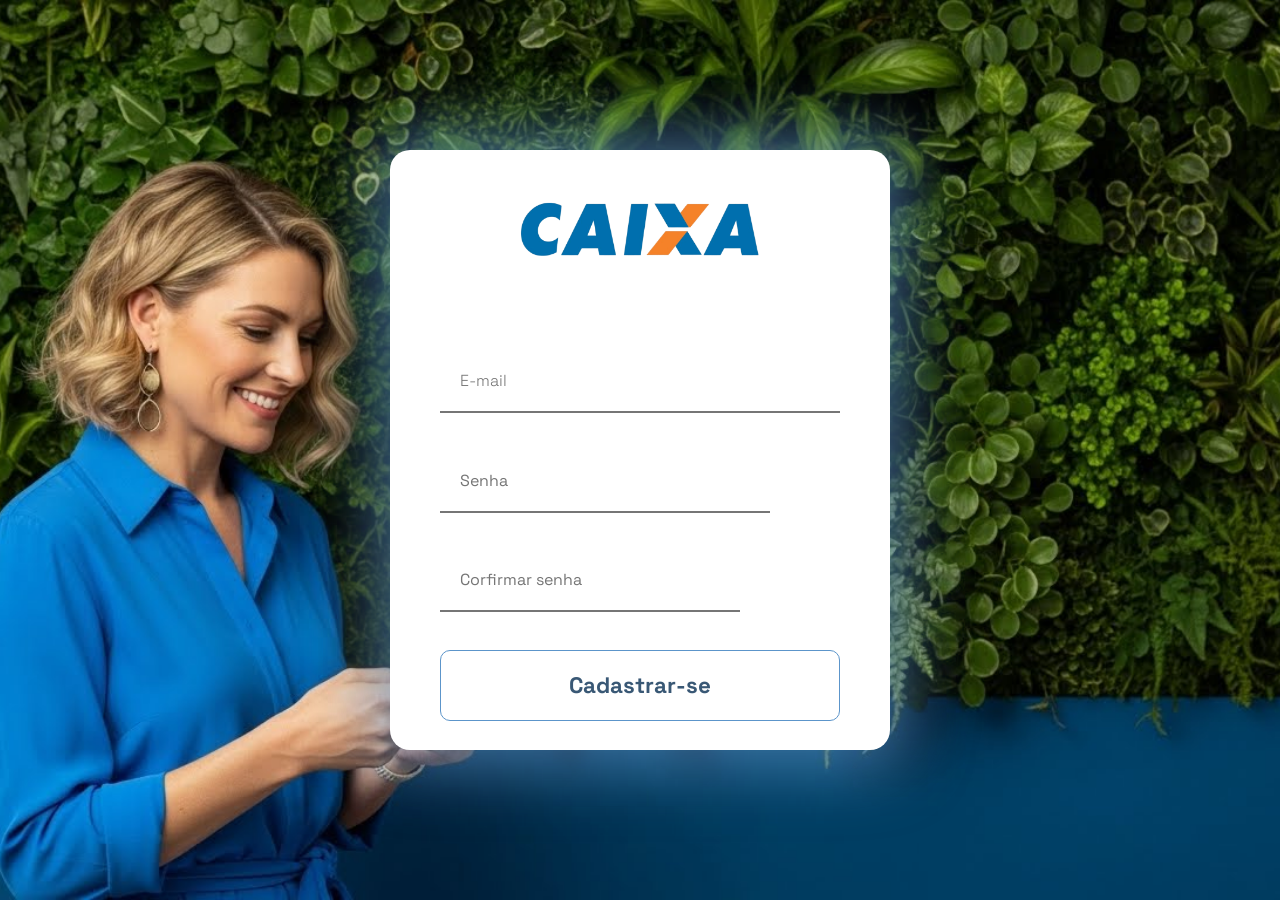
<file: cadastro.html>
<!DOCTYPE html>
<html lang="pt-br">
<head>
    <meta charset="UTF-8">
    <meta name="viewport" content="width=device-width, initial-scale=1.0">
    <title>Login Caixa Econômica Federal</title>
    <link rel="stylesheet" href="cadastro-style.css">
</head>
<body>
    <div class="container">
        <div class="logo">
            <img src="imagens/Caixa-removebg-preview.png" alt="Logo ilustrativa da caixa">
        
            <!-- <p>Venha já ser membro da caixa!</p> -->
        </div>
        <div class="email">
            <input type="email" name="user" id="iuser" placeholder="E-mail" autocomplete="email" minlength="4" maxlength="30" required>
        </div>
        <div class="senha">
            <input type="password" name="senha" id="isenha" placeholder="Senha" autocomplete="current-password" required min="8" max="20">
        </div>
        <div class="confirmar">
            <input type="password" name="confirmS" id="iconfirmS" placeholder="Corfirmar senha" autocomplete="current-password" required min="8" max="20">
        </div>
        <div class="botao">
            <a href="error.html" onclick="cadastrar()">Cadastrar-se</a>
        </div>
    </div>

    <script>
        function cadastrar(){
            
        }
    </script>
</body>
</html>
</file>
<file: cadastro-style.css>
@charset "UTF-8";

 @import url('https://fonts.googleapis.com/css2?family=DM+Sans:ital,opsz,wght@0,9..40,100..1000;1,9..40,100..1000&family=Montserrat:ital,wght@0,100..900;1,100..900&family=Overpass:ital,wght@0,100..900;1,100..900&family=Roboto:ital,wght@0,100..900;1,100..900&family=Rubik:ital,wght@0,300..900;1,300..900&family=Russo+One&family=Share+Tech+Mono&family=Source+Code+Pro:ital,wght@0,200..900;1,200..900&family=Space+Grotesk:wght@300..700&family=Ubuntu:ital,wght@0,300;0,400;0,500;0,700;1,300;1,400;1,500;1,700&display=swap');

*{
    font-family: "Space Grotesk";
    padding: 0px;
    margin: 0px;
    box-sizing: border-box;
}

 body{
    background-image: url(imagens-cadastro/mulher-cadastro.png);
    background-position: center;
    background-size: cover;
    background-color: lightgray;
    height: 100vh;
    display: flex;
    align-items: center;
    justify-content: center;
 }

 .container{
    box-shadow: 0px 0px 60px 20px #5c95ca9a;
    display: flex;
    flex-direction: column;
    border-radius: 20px;
    background-color: white;
    width: 500px;
    height: 600px;
 }

 .logo{
    border-radius: 20px;
    /* background-color: #5c95ca; */
    display: flex;
    align-items: center;
    justify-content: center;
    height: 150px;
    width: 100%;
 }

 .logo img{
    cursor: pointer;
    width: 250px;
 }

 /* .texto{ 
    display: flex;
    justify-content: center;
    align-items: center;
    height: 50px;
    width: 100%;
 } */

 /* .texto p{ 
    color: rgb(45, 65, 109);
    font-size: 1.3em;
    font-weight: bold;
 } */

 .email{
    transition: 1s;
    padding: 50px;
    height: 100px;
    width: 100%;
 }

 .email input{
    cursor: pointer;
    border-top: 0px;
    border-right: 0px;
    border-left: 0px;
    width: 100%;
    font-size: 1em;
    font-weight: 200;
    padding: 20px;
 }

 .senha{
    transition: 1s;
    padding: 50px;
    height: 100px;
    width: 100%;
    margin-bottom: 30px;
 }

 .senha input{
    cursor: pointer;
    font-size: 1em;
    border-top: 0px;
    border-right: 0px;
    border-left: 0px;
    padding: 20px;
    width: 330px;
 }

 .confirmar{
    transition: 1s;
    display: flex;
    align-items: center;
    padding: 50px;
    height: 100px;
    width: 100%;
 }

 .confirmar input{
    font-size: 1em;
    padding: 20px;
    width: 300px;
    border-top: 0px;
    border-left: 0px;
    border-right: 0px;

 }

 .botao{
    display: flex;
    align-items: center;
    justify-content: center;
    height: 100px;
    width: 100%;
 }

 .botao a{
    margin-top:  10px;
    cursor: pointer;
    color: white;
    text-decoration: none;
    font-size: 1.4em;
    font-weight: bold;
    border-radius: 10px;
    text-align: center;
    padding: 20px;
    /* background-color: #5c95ca; */
    width: 400px;
    color: #395875;
    background-color: white;
    border: 1px solid #5c95ca;
 }

 .botao a:hover{
   color: white;
    transition: 1s;
    background-color: #5e8cb4;
 }
</file>
